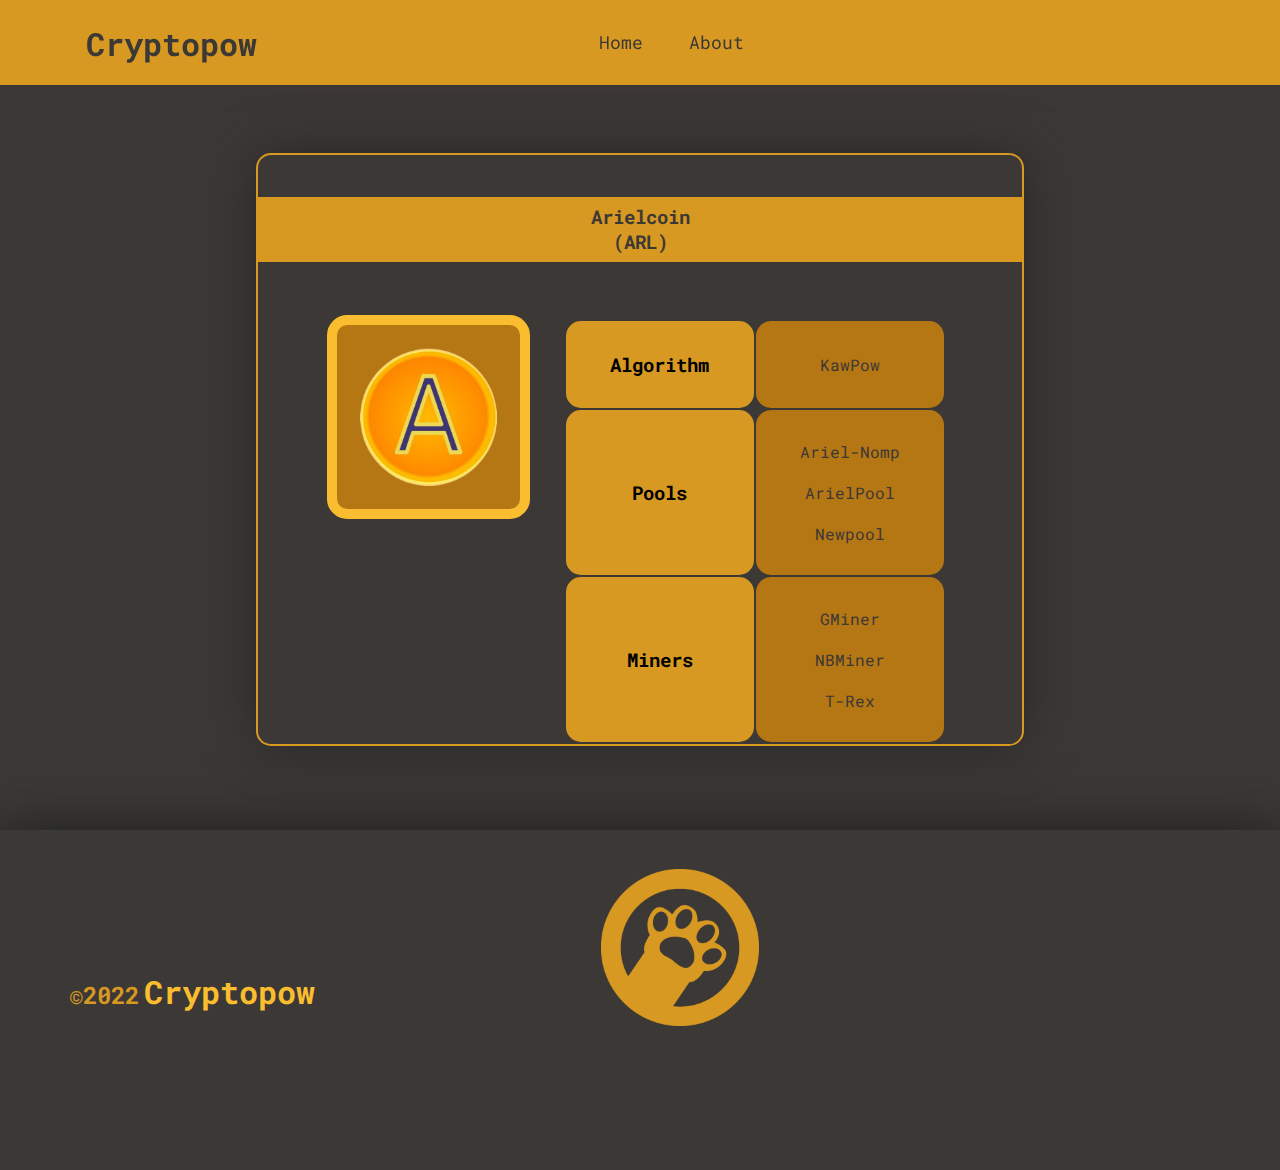
<file: coins/arl.html>
<!DOCTYPE html>
<html lang="en">
    <head>
        <meta charset="UTF-8">
        <meta http-equiv="X-UA-Compatible" content="IE=edge">
        <meta name="viewport" content="width=device-width, initial-scale=1.0">
        <title>Cryptopow - Arielcoin</title>
        <link rel="stylesheet" href="../css/style.css">
        <link rel="icon" href="../img/logo.png">
        <link rel="stylesheet" href="https://cdnjs.cloudflare.com/ajax/libs/font-awesome/6.2.0/css/all.css">
    </head>
    <body>
        <div class="topbar">
            <div class="topbar-title">
                <h1><a href="../index.html#top">Cryptopow</a></h1>
            </div>
            <div class="topbar-menu">
                <a href="../index.html#top">Home</a>
                <a href="../about.html">About</a>
            </div>
        </div>
        <br><br>
        <div class="box">
            <br><br>
            <h3 class="title">Arielcoin<br>(ARL)</h3>
            <img class="image" src="../img/arl.png" alt="image of Aion" width="18%">
            <br><br>
            <table class="details">
                <tr>
                    <td class="details-link-title"><h3>Algorithm</h3></td>
                    <td class="details-link">
                        <a href="https://minerstat.com/algorithm/kawpow">KawPow</a>
                    </td>
                </tr>
                <tr>
                    <td class="details-link-title"><h3>Pools</h3></td>
                    <td class="details-link">
                        <a href="https://pool.arielcoin.org/" target="_blank">Ariel-Nomp</a>
                        <a href="http://arielpool.shop/" target="_blank">ArielPool</a>
                        <a href="https://newpool.pw/arl/" target="_blank">Newpool</a>
                    </td>
                </tr>
                <tr>
                    <td class="details-link-title"><h3>Miners</h3></td>
                    <td class="details-link">
                        <a href="https://github.com/develsoftware/GMinerRelease" target="_blank">GMiner</a>
                        <a href="https://github.com/NebuTech/NBMiner" target="_blank">NBMiner</a>
                        <a href="https://github.com/trexminer/T-Rex" target="_blank">T-Rex</a>
                    </td>
                </tr>
            </table>
        </div>
        <br><br><br><br>
        <div class="botbar">
            <h1><span>&#169;2022</span>Cryptopow</h1>
            <div class="botbar-img">
                <img src="../img/logo.png" alt="logo" width="15%">
            </div>
            <div class="botbar-social">
                <a href="https://github.com/Discipl4" target="_blank"><i class="fa-brands fa-github"></i></a>
                <a href="https://instagram.com/gagahsyuja__" target="_blank"><i class="fa-brands fa-instagram"></i></a>
                <a href="https://www.facebook.com/gagah.s.abdullah" target="_blank"><i class="fa-brands fa-facebook"></i></a>
            </div>
        </div>
    </body>
</html>
</file>
<file: css/style.css>
@import url('https://fonts.googleapis.com/css?family=Roboto+Mono&display=swap');
@import url('https://fonts.googleapis.com/css?family=Poppins');

* {
    padding: 0;
    margin: 0;
    scroll-behavior: smooth;
}

a {
    text-decoration: none;
}

body {
    font-family: Roboto Mono;
    /* font-family: Poppins; */
    background-color: #3c3836;
}

.table-home {
    border-spacing: 30px;
    border: 1px solid transparent;
}

.topbar {
    /* background: linear-gradient(to right, #3c3836, orange); */
    background-color: #d79921;
    box-shadow: 0px 0px 18px#3c3836;
    position: sticky;
    top: 0;
    z-index: 1;
    /* overflow: hidden; */
    height: 85px;
}

header {
    z-index: 1;
    top: 0;
    position: sticky;
    /* display: flex; */
    overflow: hidden;
    /* justify-content: space-evenly; */
    align-items: center;
    /* padding: 0px 0%; */
    background-color: #d79921;
    box-shadow: 0px 0px 18px#3c3836;
    /* text-align: center; */
    height: 100px;
}

header ul {
    list-style: none;
}

header li {
    display: inline-block;
    /* padding: 0px 10px; */
}

header li a {
    color: #3c3836;
    font-size: large;
    /* padding: 18px 8px; */
    /* padding-left: 18px;
    padding-right: 18px;
    padding-top: 7px;
    padding-bottom: 7px;
    border-radius: 10px; */
}

.topbar-link {
    /* padding-top: 1.9%; */
    text-align: center;
    /* transform: translateY(150%); */
    padding-top: 38px;
    padding-right: 190px;
    /* text-align: center; */
    /* padding-left: 42%; */
    /* padding-right: 15%; */
    /* padding-top: 2%; */
}

.topbar-link a {
    padding-left: 18px;
    padding-right: 18px;
    padding-top: 8px;
    padding-bottom: 8px;
    border-radius: 10px;
}

.topbar-link a:hover {
    background-color: #b57614;
    transition: 0.3s;
}

.topbar-link a:not(:hover) {
    transition: 0.3s;
}

.topbar-title {
    /* margin-right: auto; */
    /* margin-right: 30px;
    margin-left: 5%; */
    /* margin-left: 5%; */
    /* text-align: left; */
    transform: translate(50%,50%);
    /* margin-left: 5%; */
    float: left;
    color: #3c3836;
}

.topbar-title h1 {
    /* margin-bottom: 5px; */
    color: #3c3836;
}

.topbar-title h1:hover {
    transition: 0.3s;
    text-shadow: 0px 0px 10px #3c3836;
}

.topbar-title h1:not(:hover) {
    transition: 0.3s;
}

.topbar-account {
    float: right;
    transform: translateY(-80%);
    padding-right: 90px;
}

.topbar-account button {
    /* margin-left: 10px; */
    /* float: right; */
    font-size: large;
    color: #3c3836;
    padding-left: 18px;
    padding-right: 18px;
    padding-top: 8px;
    padding-bottom: 8px;
    background-color: #b57614;
    border: none;
    border-radius: 10px;
    cursor: pointer;
}

.topbar-account button:hover {
    box-shadow: 0px 0px 7px #282828;
    transition: 0.3s;
}

.topbar-account button:not(:hover) {
    transition: 0.3s;
}

#topbar-logout button:hover {
    /* box-shadow: 0px 0px 7px #3c3836; */
    color: #cc241d;
}

.topbar-menu {
    float: none;
    text-align: center;
    padding-top: 30px;
    padding-right: 8.5%;
}

.topbar-menu a {
    text-decoration: none;
    padding-left: 18px;
    padding-right: 18px;
    font-size: large;
}

.topbar-menu a:hover {
    background-color: #b57614;
    padding-top: 8px;
    padding-bottom: 8px;
    border-radius: 10px;
    transition: 0.3s;
}

.topbar-menu a:not(:hover) {
    transition: 0.3s;
}

.topbar a:link {
    color: #3c3836;
}

.topbar a:active {
    color: #3c3836;
}

.topbar a:visited {
    color: #3c3836;
}

.about {
    background-color: #3c3836;
    box-shadow: 0px 0px 50px #282828;
    height: auto;
    margin-top: 3%;
    margin-left: 20%;
    margin-right: 20%;
    /* border: 5px solid #fabd2f; */
    border-radius: 15px;
    max-width: 80%;
}

.about h1, .about-watchlist h1 {
    /* font-weight: 100; */
    color: #fabd2f;
    text-align: center;
    padding-top: 3%;
    font-size: 30pt;
}

.about p, .about-watchlist p {
    color: #b57614;
    text-align: center;
    padding-top: 1%;
}

.about img, .about-watchlist img {
    display: block;
    padding-top: 3%;
    margin-left: auto;
    margin-right: auto;
}

.about-watchlist {
    display: flex;
    flex-direction: column;
    background-color: #3c3836;
    box-shadow: 0px 0px 50px #282828;
    margin-top: 3%;
    margin-left: 20%;
    margin-right: 20%;
    border-radius: 15px;
}

.about-watchlist form {
    text-align: center;
}

.about-watchlist-input {
    padding-left: 25px;
    padding-right: 70px;
    text-align: center;
    cursor: pointer;
}

.about-watchlist-img {
    background-image: none;
}

.navbar {
    background-color: #d79921;
    height: 85px;
    /* padding-left: 18%; */
    /* padding-right: 18%; */
}

.navbar a {
    text-decoration: none;
    font-size: large;
}

.navbar a:link {
    color: #3c3836;
}

.navbar a:active {
    color: #3c3836;
}

.navbar a:visited {
    color: #3c3836;
}

.navbar-menu {
    padding-top: 30px;
    text-align: center;
}

.navbar-menu a {
    text-decoration: none;
    padding-left: 18px;
    padding-right: 18px;
    font-size: large;
    padding-top: 8px;
    padding-bottom: 8px;
    border-radius: 10px;
    /* float: none; */
}

.navbar-menu a:hover {
    background-color: #b57614;
    transition: 0.3s;
}

.navbar-menu a:not(:hover) {
    transition: 0.3s;
}

.link {
    color: #fabd2f;
    text-align: center;
}

.contents {
    margin-left: auto;
    margin-right: auto;
    box-shadow: 0px 0px 50px #282828;
    max-width: 90%;
}

table {
    width: 100%;
    margin: auto;
    table-layout: fixed;
}

.table-logo {
    background-color: #d79921;
    height: 180px;
    border: 1px solid transparent;
    border-radius: 15px;
    /* box-shadow: 0px 0px 18px #282828; */
}

.table-logo td {
    border-radius: 15px;
}

.table-logo a {
    /* margin-left: 100px; */
    /* margin-right: 100px; */
    /* margin-bottom: 0px; */
    background-color: #d79921;
    display: block;
    text-align: center;
}

.table-logo a:hover {
    background-color: #b57614;
    transition: 0.3s;
    border-radius: 15px;
    padding-top: 15px;
    padding-bottom: 15px;
    margin-top: 5px;
    margin-bottom: 5px;
    margin-left: 28px;
    margin-right: 28px;
}

.table-logo a:not(:hover)
{
    transition: 0.3s;
}

/* .table-logo:hover {
    background-color: #fabd2f;
    transition: 0.3s;
} */

.table-coin-name {
    color: #fabd2f;
}

table h3 {
    text-align: center;
    margin-right: auto;
    margin-left: auto;
}

.title {
    text-align: center;
    /* font-size: x-large; */
    background-color: #d79921;
    color: #3c3836;
    padding: 1% 0;
}

.md {
    color: #d79921;
    font-size: 18px;
    padding: 0px 50px;
    padding-top: 15px;
    padding-bottom: 30px;
}

.md p {
    text-align: justify;
    padding: 10px 0px;
    /* padding: 10px 10px; */
}

.md h2 {
    /* padding: 0px 10px; */
    padding-top: 20px;
    padding-bottom: 10px;
}

.md h3 {
    /* padding: 0px 10px; */
    padding-top: 10px;
    text-align: justify;
}

.md h4 {
    /* padding: 0px 10px; */
    padding-top: 20px;
}

.md li {
    padding-bottom: 10px;
    list-style-position: outside;
    padding-left: 10px;
    margin-left: 20px;
}

.md ul {
    list-style-type:disc;
    /* padding: 10px 10px; */
    margin: 10px 20px;
}

.md ol {
    /* padding: 10px 10px; */
    margin: 10px 30px;
}

.title-button
{
    /* float: left; */
    text-align: center;
    transform: translateY(50%);
    /* transform: translate(18%, 500%); */
}

.image {
    background-color: #b57614;
    margin-left: 9%;
    margin-top: 7%;
    float: left;
    border-radius: 10%;
    padding: 3%;
    border: 10px solid #fabd2f;
    /* border: 5px solid #d79921; */
    /* border-radius: 10px; */
    /* box-shadow: 0px 0px 10px #b57614; */
    /* text-shadow: 0px 0px 10px #b57614; */
}

.details {
    table-layout: fixed;
    text-align: center;
    width: 50%;
    float: right;
    margin-right: 10%;
    margin-top: 2%;
    /* border-style: groove; */
    border-radius: 10px;
    /* min-height: 250px; */
}

.details a {
    display: block;
    text-decoration: none;
    margin-right: auto;
    margin-left: auto;
    /* background-color: #dcdcdc; */
}

.details a:link {
    color: #3c3836;
}

.details a:active {
    color: #3c3836;
}

.details a:visited {
    color: #3c3836;
}

.details td {
    border: 1px solid transparent;
    border-radius: 15px;
}

.details-link {
    background-color: #b57614;
    padding-left: 30px;
    padding-right: 30px;
    padding-top: 20px;
    padding-bottom: 20px;
}

.details-link a {
    padding: 10px;
}

.details-link a:hover {
    background-color: #d79921;
    border-radius: 15px;
    padding-top: 10px;
    padding-bottom: 10px;
    /* padding: 10px; */
    /* padding: 5px; */
    font-size: 12pt;
    transition: 0.3s;
}

.details-link a:not(:hover) {
    transition: 0.3s;
}

.details-link-title {
    background-color: #d79921;
    /* min-height: 30px; */
    padding: 30px;
}

.botbar {
    background-color: #3c3836;
    position: relative;
    overflow: hidden;
    height: 340px;
    box-shadow: 0px 0px 50px #1d2021;
}

.botbar h1 {
    /* padding-top: 7.5%; */
    padding-left: 5%;
    color: #fabd2f;
    float: left;
    margin-top: 140px;
    margin-left: 5px;
}

.botbar span {
    color: #d79921;
    font-size: 18pt;
    padding-right: 2%;
}

.botbar-img {
    text-align: center;
    padding-top: 3%;
    padding-right: 18%;
    float: none;
}

.botbar-social {
    float: right;
    margin-right: 120px;
    margin-top: 140px;
    font-size: 30pt;
}

.botbar-social a {
    margin-right: 20px;
    /* padding-right: 10%; */
    /* padding-left: auto; */
    /* padding-bottom: 15%; */
}

.botbar-social a:link {
    color: #d79921;
}

.botbar-social a:active {
    color: #d79921;
}

.botbar-social a:visited {
    color: #d79921;
}

.botbar-social a:hover {
    color: #fabd2f;
    /* text-shadow: 0px 0px 5px #fabd2f; */
    transition: 0.3s;
}

.botbar-social a:not(:hover) {
    transition: 0.3s;
}

.aboutme {
    border: 5px solid #fabd2f;
    border-radius: 30px;
    padding-top: 3%;
    margin-left: 20%;
    margin-right: 20%;
    padding-bottom: 3%;
    box-shadow: 0px 0px 30px #d79921;
}

.user {
    color: #fabd2f;
    text-align: center;
    font-size: 18pt;
}

.user p {
    color: #d79921;
    font-size: 15pt;
}

.nim {
    color: #fabd2f;
    text-align: center;
    font-size: 18pt;
}

.nim p {
    color: #d79921;
    font-size: 15pt;
}

.group {
    color: #fabd2f;
    text-align: center;
    font-size: 18pt;
}

.group p {
    color: #d79921;
    font-size: 15pt;
}

.social {
    color: #d79921;
    text-align: center;
    font-size: 40pt;

}

.social a {
    padding-left: 2%;
    padding-right: 2%;
}

.social a:link {
    color: #665c54;
}

.social a:active {
    color: #665c54;
}

.social a:visited {
    color: #665c54;
}

.social a:hover {
    color: #fabd2f;
    text-shadow: 0px 0px 10px#fabd2f;
    transition: 0.3s;
}

.social a:not(:hover) {
    transition: 0.3s;
}

.box {
    overflow: hidden;
    height: auto;
    background-color: #3c3836;
    box-shadow: 0px 0px 50px #282828;
    margin-top: 2%;
    margin-right: 20%;
    margin-left: 20%;
    border-radius: 15px;
    /* padding-bottom: 3%; */
    border: 2px solid #d79921;
}

.vram {
    text-align: center;
    color: #fabd2f;
    font-weight: bolder;
    font-size: large;
}

.vram-box {
    margin-left: auto;
    margin-right: auto;
    box-shadow: 0px 0px 50px #282828;
    max-width: 90%;
}

.vram-input {
    color: #d79921;
}

.recommend-outside, .register-outside {
	display: none;
	position: fixed;
	z-index: 1;
	left: 0;
	top: 0;
	height: 100%;
	width: 100%;
	overflow: auto;
	background-color: rgba(0, 0, 0, 0.3);
}

.recommend, .register {
    text-align: center;
    color: #d79921;
    font-weight: bolder;
    background-color: #3c3836;
    position: absolute;
	display: none;
    padding-left: 5%;
    padding-right: 5%;
    padding-top: 4%;
    padding-bottom: 3%;
	top: 40%;
	left: 50%;
	transform: translate(-50%, -50%);
    border-radius: 15px;
	box-shadow: 10px 10px #fabd2f;
}

.recommend-open, .register-open {
	display: block;
}

.recommend a {
    text-decoration: none;
}

.recommend a:link {
    color: #fabd2f;
}

.recommend a:active {
    color: #fabd2f;
}

.recommend a:visited {
    color: #fabd2f;
}

.recommend a:hover {
    color: #fabd2f;
    text-shadow: 0px 0px 10px#fabd2f;
    transition: 0.3s;
}

.recommend a:not(:hover) {
    transition: 0.3s;
}

input[type=text] {
    height: 30px;
    width: 15%;
    color: #fabd2f;
    border-radius: 7px;
    box-sizing: border-box;
    border: 2px solid #d79921;
    background-color: #665c54;
    text-align: center;
    transition: 0.2s;
	outline: none;
}

input[type=text]:focus {
    color: #fabd2f;
    background-color: #282828;
}

input[type=password] {
    height: 30px;
    width: 15%;
    color: #fabd2f;
    border-radius: 7px;
    box-sizing: border-box;
    border: 2px solid #d79921;
    background-color: #665c54;
    text-align: center;
    transition: 0.2s;
	outline: none;
}

input[type=password]:focus {
    color: #fabd2f;
    background-color: #282828;
}

input[type=radio] {
    color: #665c54;
    accent-color: #fabd2f;
}

input[type=radio]:checked {
    color: #d79921;
}

input[type=submit] {
    height: 35px;
    width: 5%;
    color: #282828;
    border-radius: 7px;
    background-color: #d79921;
	border: none;
}

input[type=submit]:hover {
	background-color: #fabd2f;
	color: #282828;
    transition: 0.2s;
}

input[type=submit]:not(:hover) {
    transition: 0.2s;
}

button[type=submit], button[type=button] {
    height: 35px;
    width: 5%;
    color: #282828;
    border-radius: 7px;
    background-color: #d79921;
	border: none;
}

button[type=submit]:hover, button[type=button]:hover {
	background-color: #fabd2f;
	color: #282828;
    transition: 0.2s;
}

button[type=submit]:not(:hover), button[type=button]:not(:hover) {
    transition: 0.2s;
}

.close {
    height: 35px;
    width: 20%;
    color: #282828;
    border-radius: 7px;
    background-color: #d79921;
    border: none;
	margin-top: 10%;
}

.close:hover {
    background-color: #fabd2f;
	color: #282828;
    transition: 0.3s;
}

.close:not(:hover) {
    transition: 0.3s;
}

.wish-box {
    text-align: center;
    background-color: #d79921;
    height: 50px;
    border: 1px solid transparent;
    /* box-shadow: 0px 0px 18px #282828; */
}

.wish-box button {
    padding-left: 5%;
    padding-right: 10%;
    /* margin-left: 47%; */
    /* text-align: center; */
    /* margin-left: 40%;
    padding-left: 7%;
    padding-right: 13%;
    padding-top: 1px; */
    /* margin-left: 47%; */
    /* padding-left: 50%; */
}

.wish-box button:hover {
    background-color: #b57614;
}

.wish-box td {
    border-radius: 15px;
}

.login-box {
    margin-left: 20%;
    margin-right: 20%;
    box-shadow: 0px 0px 50px #282828;
    max-width: 100%;
}

.login {
    padding-top: 1%;
    text-align: center;
    color: #fabd2f;
    font-weight: bolder;
    font-size: large;
}

.login a {
    color: #665c54;
}

.login a:hover {
    color: #d79921;
    /* text-shadow: 0px 0px 10px #d79921; */
    transition: 0.3s;
}

.login a:not(:hover) {
    transition: 0.3s;
}

.account {
    /* padding-top: 1%; */
    width: 100%;
    text-align: center;
    color: #fabd2f;
    font-weight: bolder;
    font-size: large;
}

.account input {
    width: 25%;
}

#account-box {
    display: none;
    border: 5px solid #fabd2f;
    border-radius: 30px;
    padding-top: 0%;
    margin-left: 20%;
    margin-right: 20%;
    padding-bottom: 0%;
    box-shadow: 0px 0px 30px #d79921;
}

.account-button {
    text-align: center;
}

.account-button h3 {
    text-align: center;
    color: #282828;
}

.account-button button {
    background-color: #d79921;
    border: none;
    border-radius: 10px;
    padding-left: 20%;
    padding-right: 20%;
    padding-top: 1%;
    padding-bottom: 1%;
}

.account-button button:hover {
    background-color: #fabd2f;
    transition: 0.3s;
}

.account-button button:not(:hover) {
    transition: 0.3s;
}

.watchlist-outside {
    border: 5px solid #fabd2f;
    border-radius: 30px;
    margin-top: 50px;
    padding-top: 2%;
    margin-left: 20%;
    margin-right: 20%;
    padding-bottom: 2%;
    box-shadow: 0px 0px 30px #d79921;
    position: relative;
    /* background-color: rgba(181, 118, 20, 0.1); */
    /* background-color: #3c3836; */
}

.watchlist-outside:hover {
    background-color: #fabd2f;
    transition: ease-in 0.2s;
}

.watchlist-outside:not(:hover) {
    transition: ease-out 0.2s;
}

.watchlist-outside-link {
    position: absolute;
    width: 100%;
    height: 100%;
    top: 0;
    left: 0;
}

.watchlist-outside h2 {
    text-align: center;
    color: #fabd2f;
}

.watchlist-outside h3 {
    text-align: center;
    padding-left: 50%;
    color: #b57614;
}

.watchlist-button {
    transform: translateX(15%);
    text-align: center;
}

.watchlist-button button {
    color: #fabd2f;
    background-color: #3c3836;
    border-radius: 0px;
    width: auto;
    border: none;
}

.watchlist-button button:hover {
    color: #cc241d;
    background-color: transparent;
    transition: 0.3s;
}

.watchlist-button button:not(:hover) {
    transition: 0.3s;
}

.watchlist-outside h2:hover {
    text-shadow: 0px 0px 7px #fabd2f;
    transition: 0.3s;
}

.watchlist-outside h2:not(:hover) {
    transition: 0.3s;
}

.watchlist-outside-image {
    padding-left: 0px;
}

.watchlist-image {
    background-color: rgba(181, 118, 20, 0.5);
    border-radius: 35%;
    padding: 3%;
    /* border: 5px solid #fabd2f; */
}

.button-home {
    border: 10px solid #d79921;
    background-color: #d79921;
    border-radius: 20px;
}

.button-home:hover {
    background-color: #b57614;
    transition: 0.3s;
    padding-top: 15px;
    padding-bottom: 15px;
    margin-top: 5px;
    margin-bottom: 5px;
    margin-left: 28px;
    margin-right: 28px;
}

.button-home:not(:hover)
{
    transition: 0.3s;
}

.watch-button:link, .watch-button:active, .watch-button:visited {
    color: #3c3836;
}

.loader {
    z-index: 69;
    background-color: rgba(29, 32, 33, 0.8);
    backdrop-filter: blur(18px);
    position: fixed;
    top: 0;
    left: 0;
    right: 0;
    bottom: 0;
    margin: auto;
    /* display: none; */
}

.loader img {
    position: absolute;
    top: 0;
    left: 0;
    right: 0;
    bottom: 0;
    margin: auto;
    width: 10%;
    animation: spin 1.5s infinite linear;
}

@keyframes spin {
    100% {
        transform: rotate(360deg);
    }
}

#buy {
    display: none;
    position: fixed;
    top: 15%;
    bottom: 10%;
    left: 5%;
    right: 5%;
    background-color: #282828;
    border-radius: 30px;
}

.buy-name {
    padding-top: 30px;
    text-align: center;
    color: #fabd2f;
}

.buy-name h2 {
    color: #b57614;
}

.buy-price {
    color: #b57614;
    text-align: center;
}

.buy-form {
    text-align: center;
    width: 100%;
}

#buy-preview {
    color: #b57614;
}

#buy-popup {
    display: none;
    position: fixed;
    top: 30%;
    bottom: 30%;
    left: 40%;
    right: 40%;
    background-color: #282828;
    border-radius: 30px;
    border: 5px solid #d79921;
    box-shadow: 0px 0px 18px #3c3836;
}

.buy-popup {
    padding-top: 21%;
    color: #fabd2f;
    text-align: center;
    font-size: larger;
}

.buy-popup button {
    border: none;
    color: #fabd2f;
    background-color: #282828;
    font-size: large;
    transition: 0.3s;
    cursor: pointer;
    padding-left: 10px;
    padding-right: 10px;
    padding-top: 5px;
    padding-bottom: 5px;
    border-radius: 5px;
}

.buy-popup button:hover {
    color: #282828;
    background-color: #fabd2f;
}
</file>
